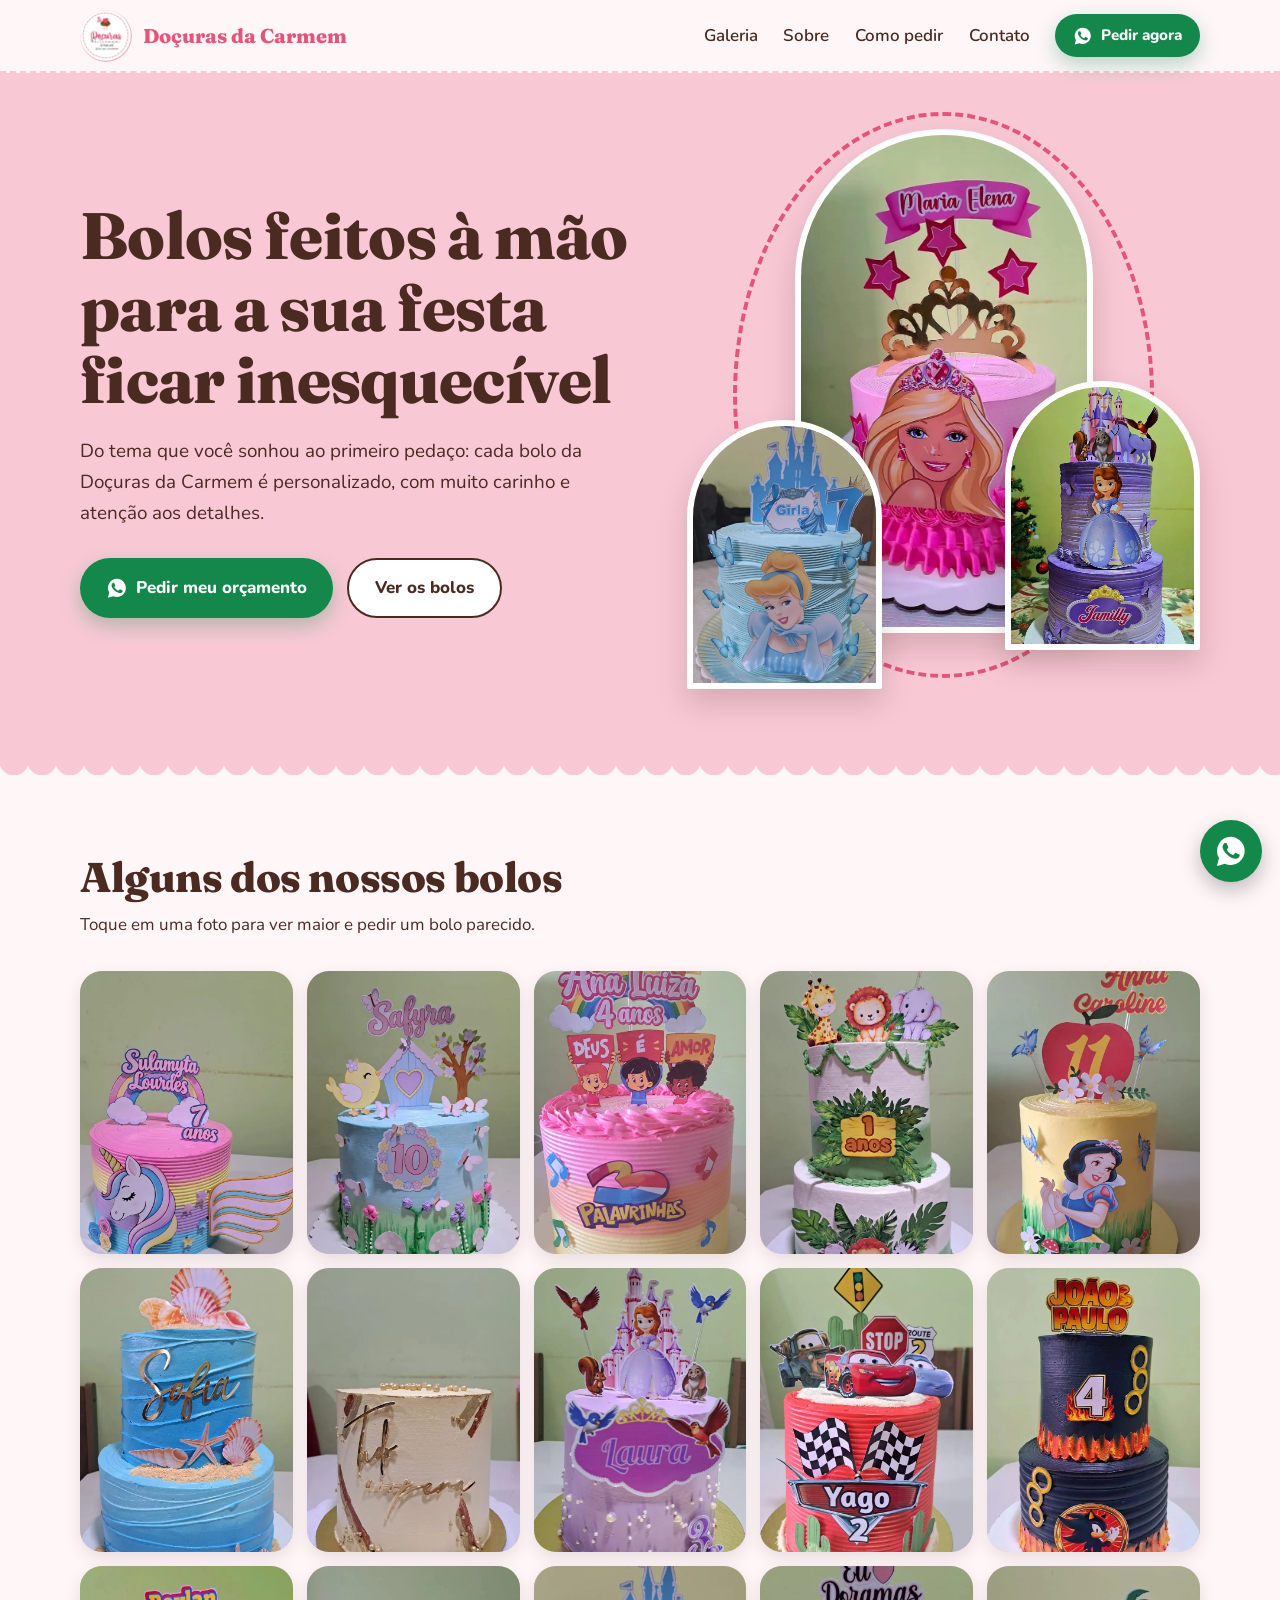
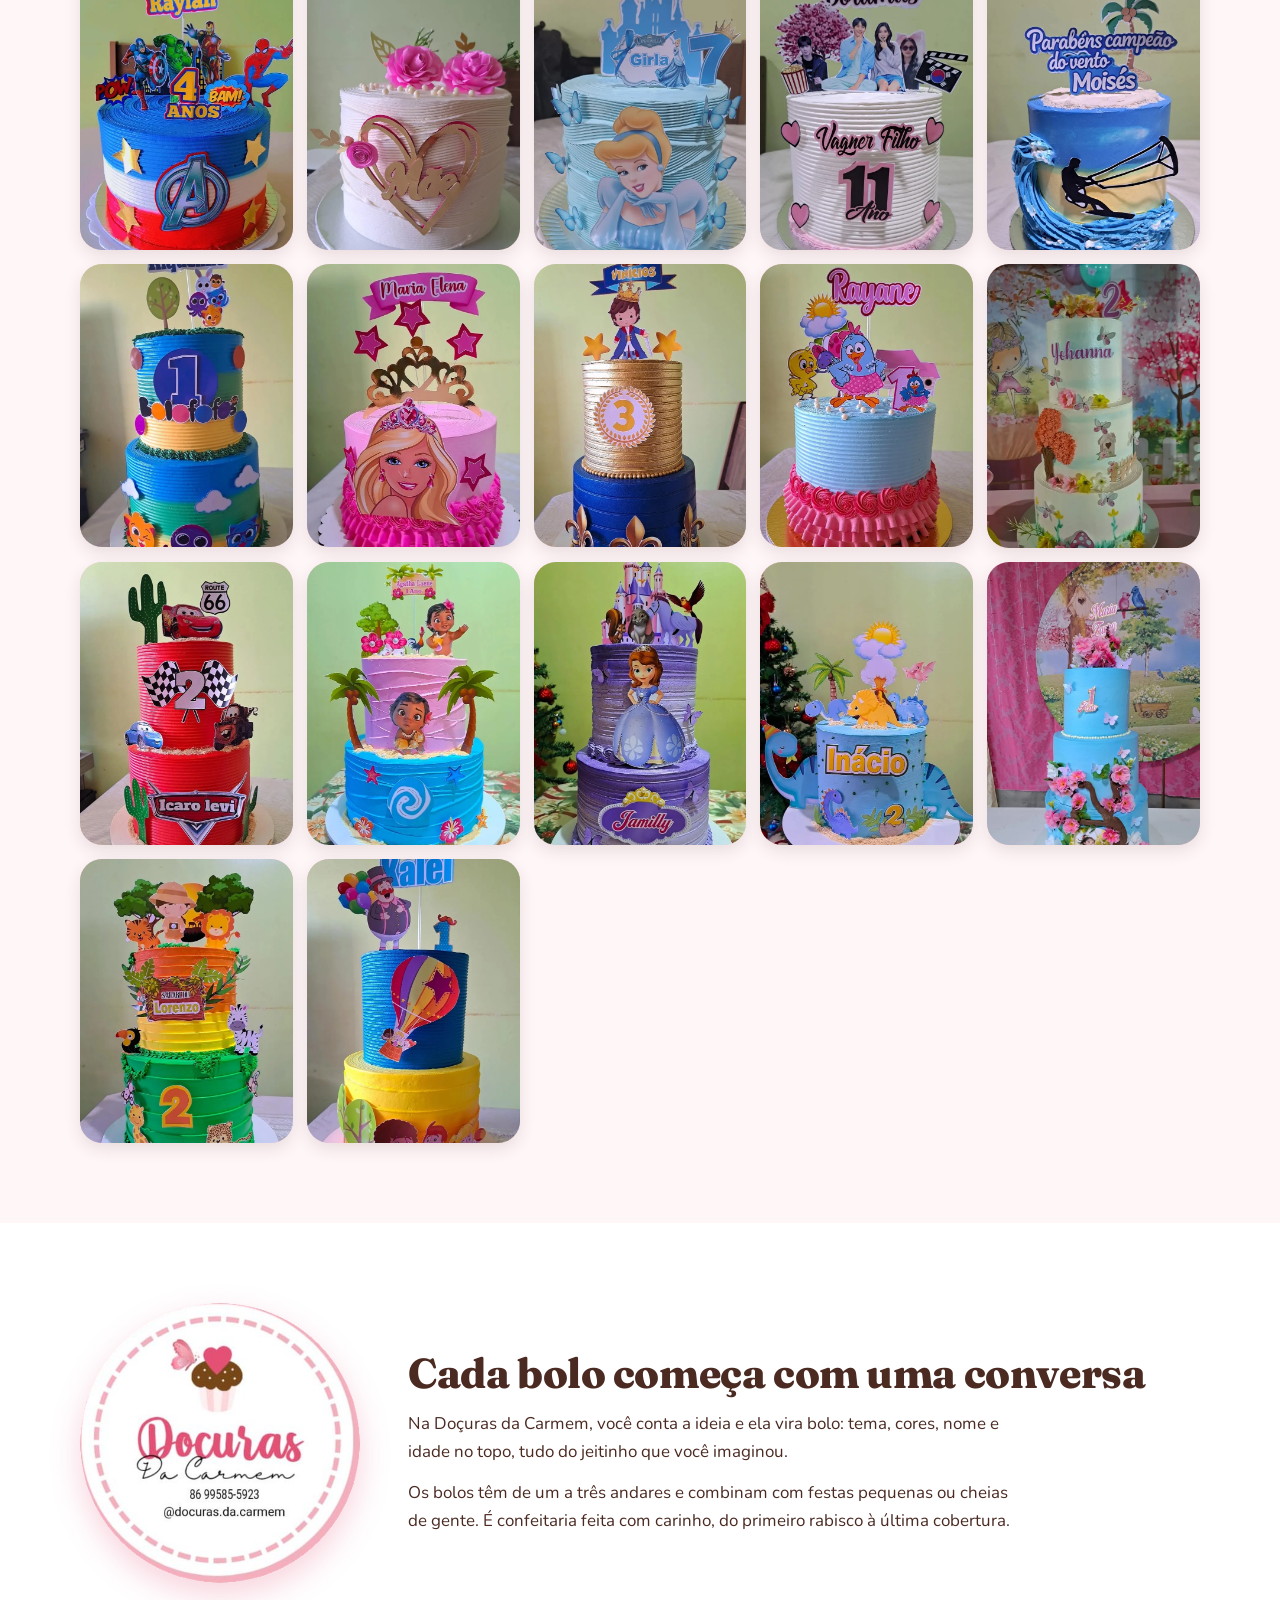
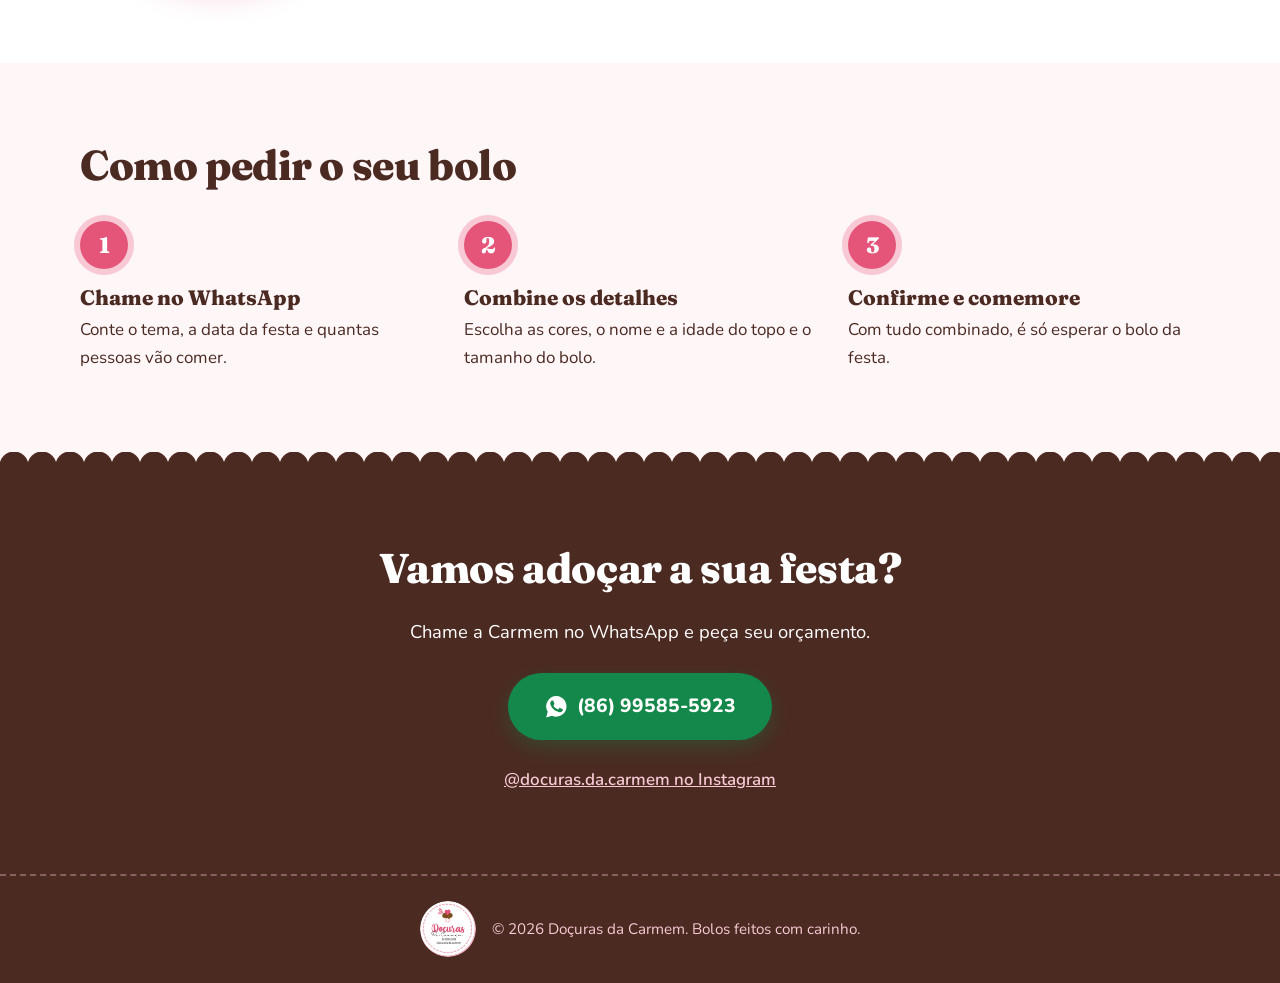
<file: index.html>
<!DOCTYPE html>
<html lang="pt-BR">
<head>
  <meta charset="UTF-8">
  <meta name="viewport" content="width=device-width, initial-scale=1">
  <title>Doçuras da Carmem | Bolos personalizados</title>
  <meta name="description" content="Bolos personalizados feitos à mão para aniversários e datas especiais. Peça seu orçamento pelo WhatsApp.">
  <meta name="theme-color" content="#f8c9d5">
  <meta property="og:title" content="Doçuras da Carmem | Bolos personalizados">
  <meta property="og:description" content="Bolos feitos à mão para a sua festa ficar inesquecível. Peça seu orçamento pelo WhatsApp.">
  <meta property="og:image" content="img/bolos/bolo-17.webp">
  <link rel="icon" href="img/favicon.png">
  <link rel="preconnect" href="https://fonts.googleapis.com">
  <link rel="preconnect" href="https://fonts.gstatic.com" crossorigin>
  <link href="https://fonts.googleapis.com/css2?family=Fraunces:opsz,wght@9..144,600;9..144,800&family=Nunito:wght@400;600;800&display=swap" rel="stylesheet">
  <link rel="stylesheet" href="css/style.css">
</head>
<body>

  <svg width="0" height="0" style="position:absolute" aria-hidden="true">
    <symbol id="i-wa" viewBox="0 0 24 24"><path fill="currentColor" d="M12.04 2a9.9 9.9 0 0 0-8.47 15l-1.5 5.5 5.64-1.48A9.93 9.93 0 1 0 12.04 2Zm5.8 14.05c-.25.7-1.45 1.34-2 1.4-.51.06-1.15.09-1.86-.12a17 17 0 0 1-1.69-.62c-2.97-1.28-4.9-4.27-5.05-4.47-.15-.2-1.2-1.6-1.2-3.05 0-1.45.76-2.16 1.03-2.46.27-.3.59-.37.79-.37h.57c.18 0 .43-.07.67.51.25.6.85 2.07.92 2.22.08.15.13.33.03.52-.1.2-.15.32-.3.5-.15.17-.31.38-.45.51-.15.15-.3.31-.13.6.17.3.77 1.27 1.65 2.05 1.14 1 2.1 1.32 2.4 1.47.3.15.47.12.65-.07.17-.2.75-.87.95-1.17.2-.3.4-.25.67-.15.27.1 1.72.82 2.02.97.3.15.5.22.57.35.07.12.07.72-.18 1.42Z"/></symbol>
  </svg>

  <header class="topo">
    <a class="marca" href="#inicio" aria-label="Doçuras da Carmem, início">
      <img src="img/logo.png" alt="" width="52" height="52">
      <span>Doçuras da Carmem</span>
    </a>
    <button class="menu-btn" aria-label="Abrir menu" aria-expanded="false">☰</button>
    <nav id="menu">
      <a href="#galeria">Galeria</a>
      <a href="#sobre">Sobre</a>
      <a href="#como-pedir">Como pedir</a>
      <a href="#contato">Contato</a>
      <a class="btn btn-wa btn-sm" data-wa href="#contato"><svg class="ic"><use href="#i-wa"/></svg>Pedir agora</a>
    </nav>
  </header>

  <main>
    <section class="hero" id="inicio">
      <div class="hero-texto">
        <h1>Bolos feitos à mão para a sua festa ficar inesquecível</h1>
        <p>Do tema que você sonhou ao primeiro pedaço: cada bolo da Doçuras da Carmem é personalizado, com muito carinho e atenção aos detalhes.</p>
        <div class="botoes">
          <a class="btn btn-wa" data-wa href="#contato"><svg class="ic"><use href="#i-wa"/></svg>Pedir meu orçamento</a>
          <a class="btn btn-sec" href="#galeria">Ver os bolos</a>
        </div>
      </div>
      <div class="hero-fotos">
        <span class="anel"></span>
        <img class="f1" src="img/bolos/bolo-17.webp" alt="Bolo Barbie rosa com coroa dourada" width="720" height="1280">
        <img class="f2" src="img/bolos/bolo-13.webp" alt="Bolo Cinderela azul com borboletas" width="720" height="1280">
        <img class="f3" src="img/bolos/bolo-23.webp" alt="Bolo Princesa Sofia lilás de 2 andares" width="720" height="1280">
      </div>
    </section>

    <section id="galeria">
      <h2>Alguns dos nossos bolos</h2>
      <p>Toque em uma foto para ver maior e pedir um bolo parecido.</p>
      <div class="grade" id="grade"></div>
    </section>

    <section id="sobre" class="sobre">
      <img src="img/logo.png" alt="Logo da Doçuras da Carmem" width="280" height="280" loading="lazy">
      <div>
        <h2>Cada bolo começa com uma conversa</h2>
        <p>Na Doçuras da Carmem, você conta a ideia e ela vira bolo: tema, cores, nome e idade no topo, tudo do jeitinho que você imaginou.</p>
        <p>Os bolos têm de um a três andares e combinam com festas pequenas ou cheias de gente. É confeitaria feita com carinho, do primeiro rabisco à última cobertura.</p>
      </div>
    </section>

    <section id="como-pedir" class="pedir">
      <h2>Como pedir o seu bolo</h2>
      <ol class="passos">
        <li><b>Chame no WhatsApp</b><span>Conte o tema, a data da festa e quantas pessoas vão comer.</span></li>
        <li><b>Combine os detalhes</b><span>Escolha as cores, o nome e a idade do topo e o tamanho do bolo.</span></li>
        <li><b>Confirme e comemore</b><span>Com tudo combinado, é só esperar o bolo da festa.</span></li>
      </ol>
    </section>

    <section id="contato" class="contato">
      <h2>Vamos adoçar a sua festa?</h2>
      <p>Chame a Carmem no WhatsApp e peça seu orçamento.</p>
      <a class="btn btn-wa grande" data-wa href="#contato"><svg class="ic"><use href="#i-wa"/></svg>(86) 99585-5923</a>
      <a class="insta" href="https://instagram.com/docuras.da.carmem" target="_blank" rel="noopener">@docuras.da.carmem no Instagram</a>
    </section>
  </main>

  <footer class="rodape">
    <img src="img/logo.png" alt="" width="56" height="56" loading="lazy">
    <p>© <span id="ano">2026</span> Doçuras da Carmem. Bolos feitos com carinho.</p>
  </footer>

  <a class="flutuante" data-wa href="#contato" aria-label="Falar no WhatsApp"><svg><use href="#i-wa"/></svg></a>

  <div class="lb" id="lb" hidden role="dialog" aria-modal="true" aria-label="Foto ampliada">
    <button class="lb-x" aria-label="Fechar">×</button>
    <button class="lb-p" aria-label="Foto anterior">‹</button>
    <figure>
      <img id="lb-img" alt="">
      <a class="btn btn-wa" id="lb-wa" target="_blank" rel="noopener" href="#contato"><svg class="ic"><use href="#i-wa"/></svg>Quero um bolo assim</a>
    </figure>
    <button class="lb-n" aria-label="Próxima foto">›</button>
  </div>

  <script src="js/script.js"></script>
</body>
</html>
</file>
<file: css/style.css>
/* Doçuras da Carmem — paleta tirada da logo */
:root{
  --rosa:#e5557a;
  --algodao:#f8c9d5;
  --chantilly:#fff6f8;
  --choc:#4b2a22;
  --wa:#14884a;
  --r:22px;
}
*{box-sizing:border-box;margin:0}
html{scroll-behavior:smooth;scroll-padding-top:80px}
body{font:400 1.06rem/1.65 'Nunito',system-ui,sans-serif;color:var(--choc);background:var(--chantilly)}
img{display:block;max-width:100%}
a{color:inherit}
h1,h2{font-family:'Fraunces',Georgia,serif;font-weight:800;line-height:1.1;letter-spacing:-.01em}
h1{font-size:clamp(2.3rem,6vw,4.1rem)}
h2{font-size:clamp(1.8rem,4vw,2.6rem);margin-bottom:.6rem}
:focus-visible{outline:3px solid var(--rosa);outline-offset:3px}
section{padding:5rem max(1.25rem,calc((100% - 1120px)/2))}

/* botões */
.btn{display:inline-flex;align-items:center;gap:.55rem;padding:.9rem 1.6rem;border-radius:999px;font-weight:800;text-decoration:none;transition:transform .2s,box-shadow .2s}
.btn:hover{transform:translateY(-2px)}
.btn-wa{background:var(--wa);color:#fff;box-shadow:0 8px 20px rgba(20,136,74,.3)}
.btn-sec{background:#fff;color:var(--choc);border:2px solid var(--choc)}
.btn-sm{padding:.55rem 1.1rem;font-size:.95rem}
.btn.grande{font-size:1.2rem;padding:1.1rem 2.2rem}
.ic{width:1.3em;height:1.3em}

/* topo */
.topo{position:sticky;top:0;z-index:20;display:flex;align-items:center;justify-content:space-between;gap:1rem;padding:.6rem max(1.25rem,calc((100% - 1120px)/2));background:rgba(255,246,248,.93);backdrop-filter:blur(8px);border-bottom:2px dashed var(--algodao)}
.marca{display:flex;align-items:center;gap:.7rem;text-decoration:none;font:800 1.25rem 'Fraunces',Georgia,serif;color:var(--rosa)}
.marca img{width:52px;height:52px;border-radius:50%}
#menu{display:flex;align-items:center;gap:1.6rem}
#menu a:not(.btn){text-decoration:none;font-weight:600}
#menu a:not(.btn):hover{color:var(--rosa)}
.menu-btn{display:none;border:0;background:none;font-size:1.8rem;color:var(--choc);cursor:pointer}

/* hero */
.hero{position:relative;display:grid;grid-template-columns:1.05fr .95fr;align-items:center;gap:2.5rem;background:var(--algodao);margin-bottom:14px;padding-block:3.5rem 4.5rem}
.hero::after{content:"";position:absolute;left:0;right:0;bottom:-14px;height:14px;background:radial-gradient(circle at 14px 0,var(--algodao) 14px,transparent 15px) 0 0/28px 14px repeat-x}
.hero-texto p{margin:1.2rem 0 1.8rem;max-width:34rem;font-size:1.18rem}
.botoes{display:flex;flex-wrap:wrap;gap:.9rem}
.hero-fotos{position:relative;height:clamp(380px,50vw,560px)}
.hero-fotos img{position:absolute;object-fit:cover;object-position:center 30%;border:6px solid #fff;box-shadow:0 14px 30px rgba(75,42,34,.2);animation:sobe .7s cubic-bezier(.2,.8,.3,1) both}
.f1{width:58%;height:90%;left:21%;top:0;border-radius:999px 999px 28px 28px;z-index:2}
.f2{width:38%;height:48%;left:0;bottom:0;border-radius:999px 999px 20px 20px;z-index:3;animation-delay:.15s!important}
.f3{width:38%;height:48%;right:0;bottom:7%;border-radius:999px 999px 20px 20px;z-index:3;animation-delay:.3s!important}
.anel{position:absolute;inset:-3% 9% 2%;border:4px dashed var(--rosa);border-radius:50%;z-index:1}
@keyframes sobe{from{opacity:0;transform:translateY(28px) scale(.96)}}

/* galeria */
#galeria p{max-width:34rem}
.grade{display:grid;grid-template-columns:repeat(auto-fill,minmax(210px,1fr));gap:14px;margin-top:2rem}
.grade button{border:0;padding:0;overflow:hidden;cursor:zoom-in;aspect-ratio:3/4;border-radius:var(--r);background:var(--algodao);box-shadow:0 6px 16px rgba(75,42,34,.12)}
.grade img{width:100%;height:100%;object-fit:cover;object-position:center 30%;transition:transform .5s}
.grade button:hover img{transform:scale(1.06)}

/* sobre */
.sobre{display:grid;grid-template-columns:280px 1fr;align-items:center;gap:3rem;background:#fff}
.sobre img{width:280px;border-radius:50%;box-shadow:0 12px 30px rgba(229,85,122,.25)}
.sobre p{max-width:38rem;margin-top:.8rem}

/* como pedir */
.passos{list-style:none;padding:0;margin-top:2rem;display:grid;grid-template-columns:repeat(auto-fit,minmax(240px,1fr));gap:2rem;counter-reset:p}
.passos li{counter-increment:p;display:grid;gap:.4rem;align-content:start}
.passos li::before{content:counter(p);display:grid;place-items:center;width:3rem;height:3rem;border-radius:50%;background:var(--rosa);color:#fff;font:800 1.4rem 'Fraunces',Georgia,serif;box-shadow:0 0 0 6px var(--algodao)}
.passos b{font:800 1.3rem 'Fraunces',Georgia,serif;margin-top:.6rem}

/* contato */
.contato{position:relative;background:var(--choc);color:#fff;text-align:center;display:grid;justify-items:center;gap:1rem;margin-top:14px}
.contato::before{content:"";position:absolute;left:0;right:0;top:-14px;height:14px;background:radial-gradient(circle at 14px 14px,var(--choc) 14px,transparent 15px) 0 0/28px 14px repeat-x}
.contato p{font-size:1.15rem;margin-bottom:.6rem}
.insta{color:var(--algodao);font-weight:600;margin-top:.6rem}

/* rodapé */
.rodape{display:flex;align-items:center;justify-content:center;gap:1rem;padding:1.6rem 1.25rem;background:var(--choc);color:var(--algodao);border-top:2px dashed rgba(248,201,213,.35);font-size:.95rem}
.rodape img{width:56px;height:56px;border-radius:50%}

/* botão flutuante */
.flutuante{position:fixed;right:18px;bottom:18px;z-index:30;display:grid;place-items:center;width:62px;height:62px;border-radius:50%;background:var(--wa);color:#fff;box-shadow:0 8px 20px rgba(0,0,0,.25);animation:pulso 2.4s infinite}
.flutuante svg{width:34px;height:34px}
@keyframes pulso{0%{box-shadow:0 8px 20px rgba(0,0,0,.25),0 0 0 0 rgba(20,136,74,.5)}70%,100%{box-shadow:0 8px 20px rgba(0,0,0,.25),0 0 0 18px rgba(20,136,74,0)}}

/* foto ampliada */
.lb{position:fixed;inset:0;z-index:50;display:grid;grid-template-columns:auto 1fr auto;align-items:center;gap:.5rem;padding:1rem;background:rgba(40,20,16,.93)}
.lb[hidden]{display:none}
.lb figure{display:grid;justify-items:center;gap:1rem;min-height:0}
.lb figure img{max-height:76vh;border-radius:var(--r)}
.lb button{border:0;cursor:pointer;width:46px;height:46px;border-radius:50%;background:#fff;color:var(--choc);font-size:1.7rem;line-height:1}
.lb-x{position:absolute;top:14px;right:14px;z-index:2}

/* celular */
@media (max-width:820px){
  section{padding-block:3.5rem}
  .menu-btn{display:block}
  #menu{display:none;position:absolute;top:100%;left:0;right:0;flex-direction:column;align-items:stretch;gap:1rem;padding:1.2rem 1.25rem;background:var(--chantilly);border-bottom:2px dashed var(--algodao);text-align:center}
  #menu.aberto{display:flex}
  .hero{grid-template-columns:1fr;padding-block:2.5rem 4rem}
  .grade{grid-template-columns:repeat(2,1fr);gap:10px}
  .sobre{grid-template-columns:1fr;justify-items:center;text-align:center;gap:1.5rem}
  .sobre img{width:200px}
  .lb{grid-template-columns:1fr;grid-template-rows:1fr}
  .lb-p,.lb-n{position:absolute;top:42%;z-index:2;opacity:.9}
  .lb-p{left:8px}.lb-n{right:8px}
}
@media (prefers-reduced-motion:reduce){
  *{animation:none!important;transition:none!important;scroll-behavior:auto!important}
}
</file>
